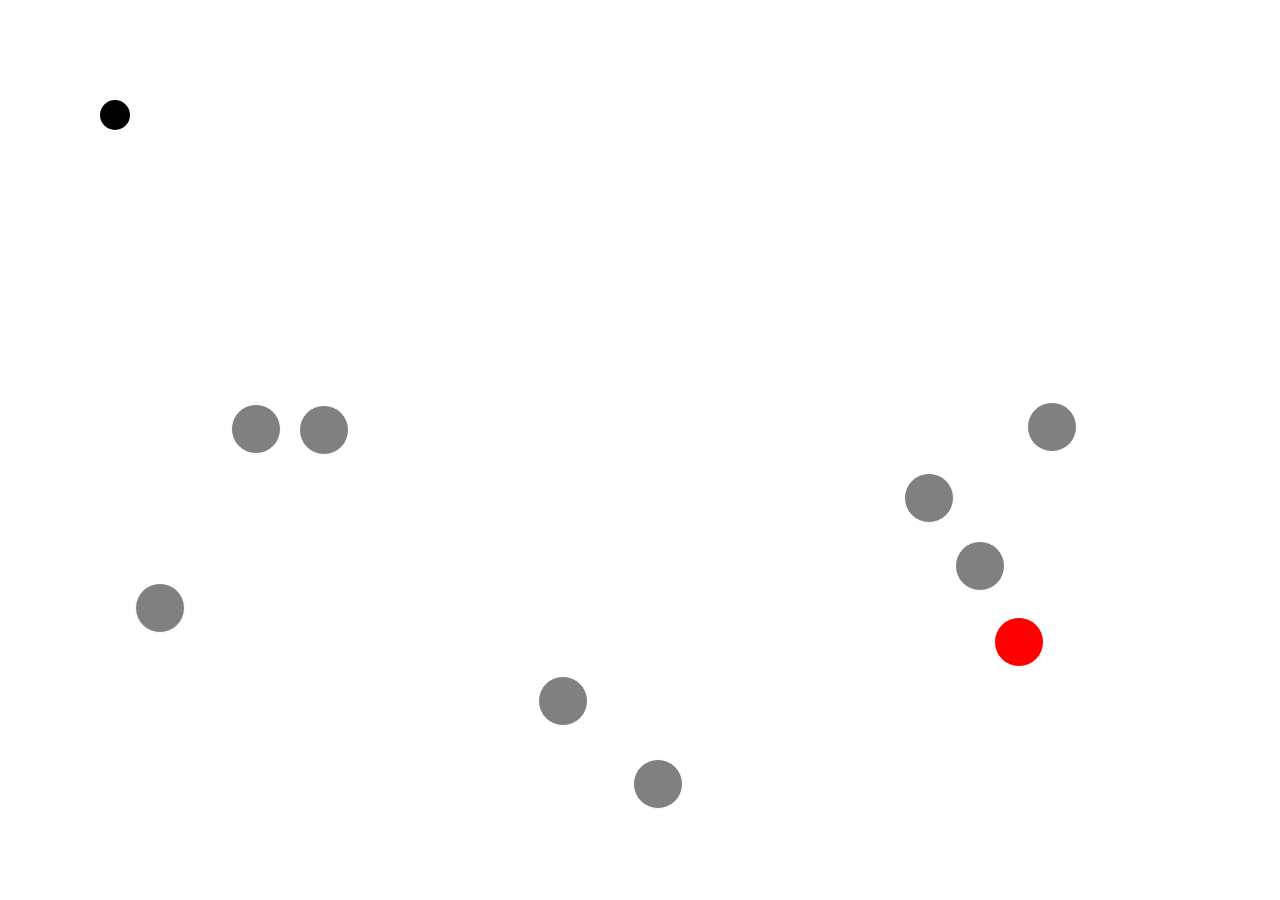
<file: BallInAHole/index.html>
<!DOCTYPE html>
<html lang="en">

<head>
    <meta charset="UTF-8">
    <meta name="viewport" content="width=device-width, initial-scale=1.0">
    <meta http-equiv="X-UA-Compatible" content="ie=edge">
    <title>Document</title>
    <link rel="stylesheet" href="style.css">
</head>

<body>
    <div class="game-wrap">

    </div>

    <script src="./Ball.js"></script>
    <script src="./Hole.js"></script>
    <script src="./Game.js"></script>
    <script src="./main.js"></script>
</body>

</html>
</file>
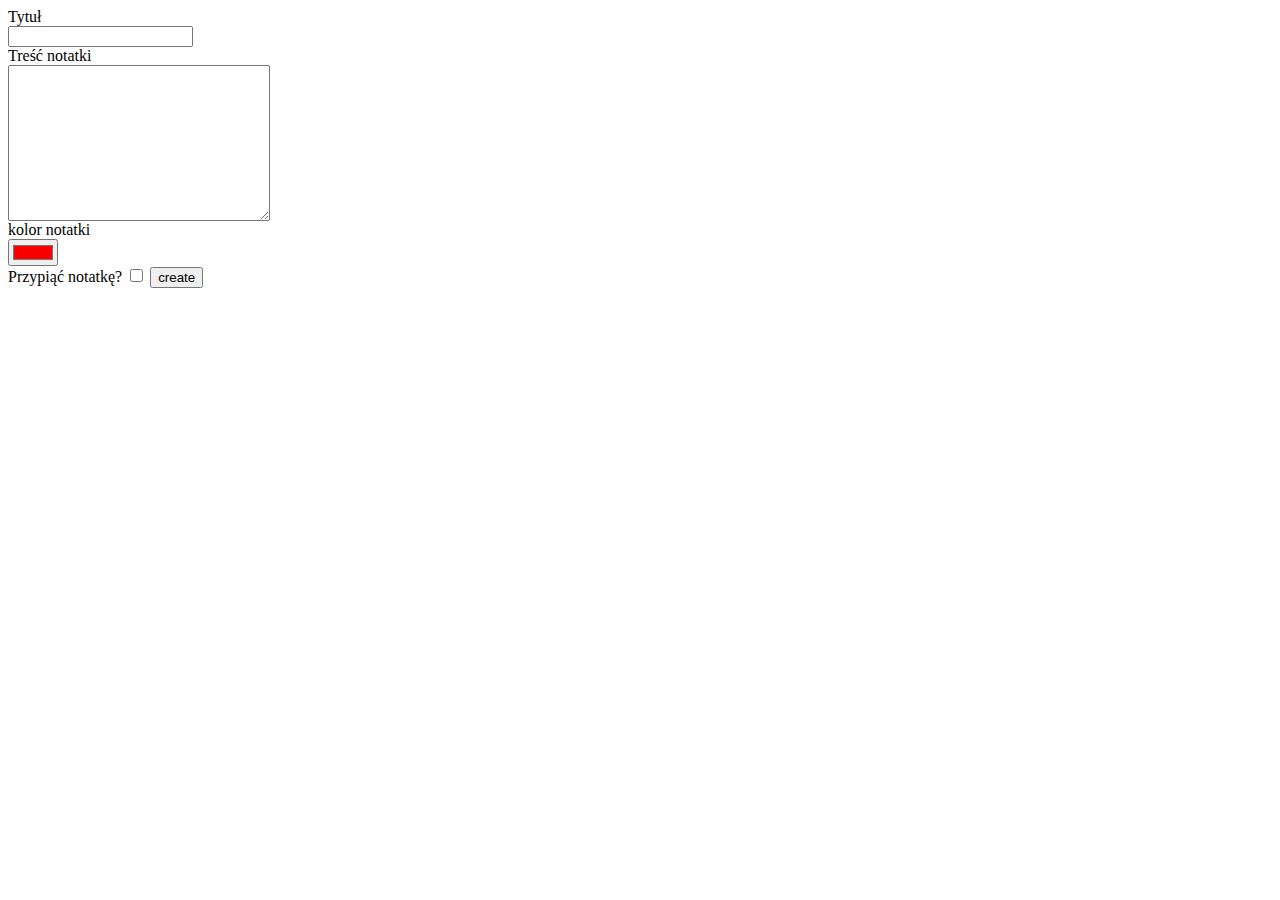
<file: NotePocket/index.html>
<!DOCTYPE html>
<html lang="en">
<head>
    <meta charset="UTF-8">
    <meta name="viewport" content="width=device-width, initial-scale=1.0">
    <meta http-equiv="X-UA-Compatible" content="ie=edge">
    <title>NodePocket</title>
    <link rel="stylesheet" href="style.css">
    <script src="Note.js" type="text/javascript"></script>
    <script src="main.js" type="text/javascript"></script>
</head>
<body>
    <form>
        <label for="title">Tytuł</label>
        <input type="text" id="title">
        <label for="text">Treść notatki</label>
        <textarea name="noteText" id="text" cols="30" rows="10"></textarea>
        <label for="color">kolor notatki</label>
        <input type="color" id="color" value="#fb0000">
        <label for="pinned">Przypiąć notatkę?</label>
        <input type="checkbox" id="pinned">
        <input type="submit" id="createInput" value="create">
    </form>
</body>
</html>
</file>
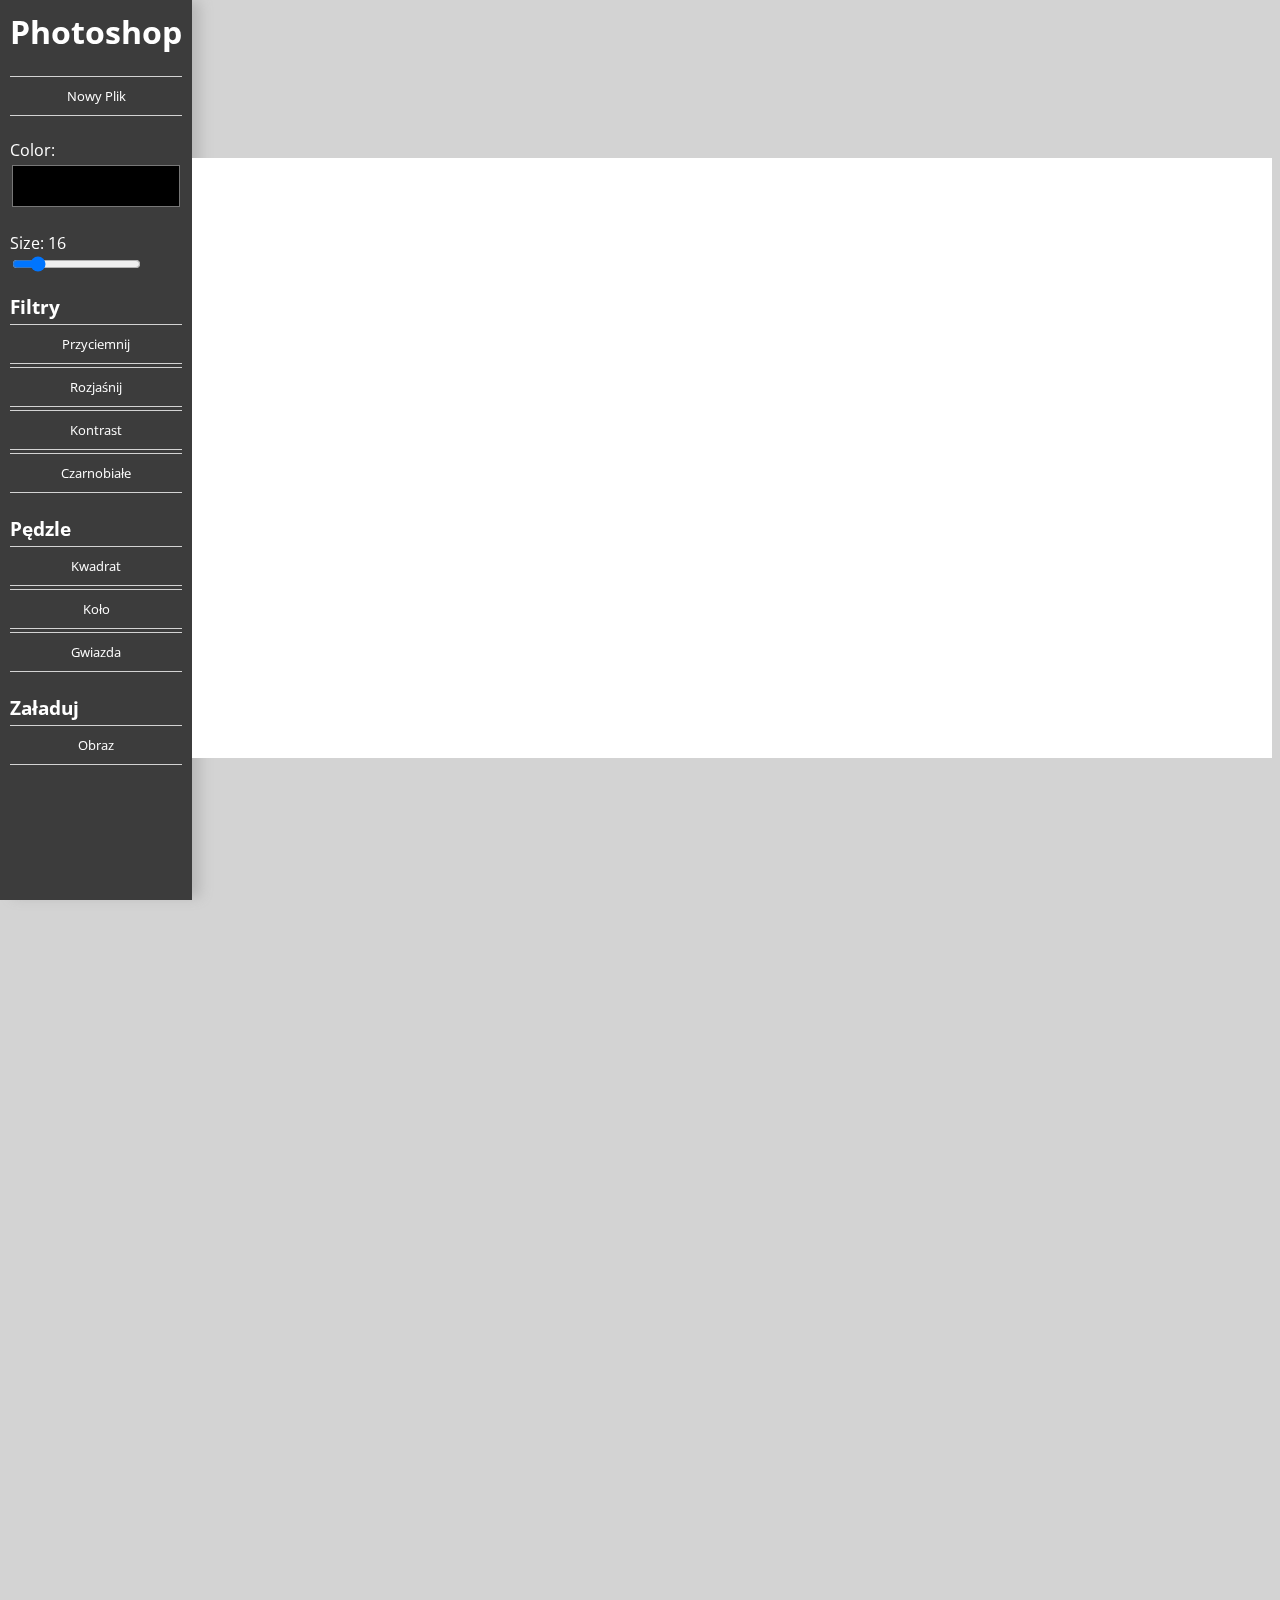
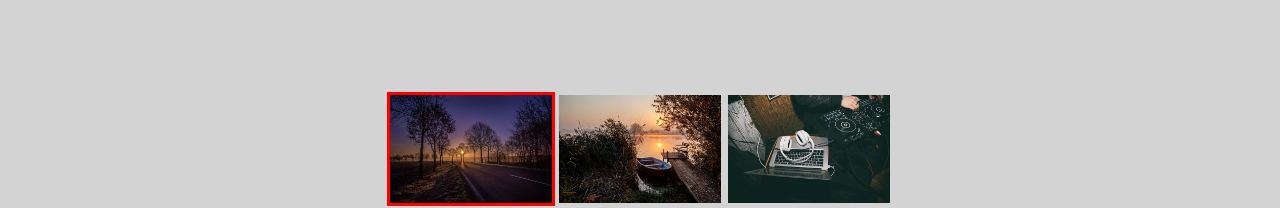
<file: Photoshop/index.html>
<!DOCTYPE html>
<html lang="en">

<head>
    <meta charset="UTF-8">
    <meta name="viewport" content="width=device-width, initial-scale=1.0">
    <meta http-equiv="X-UA-Compatible" content="ie=edge">
    <title>Document</title>
    <link href="https://fonts.googleapis.com/css?family=Open+Sans:400,600&display=swap&subset=latin-ext"
        rel="stylesheet">
    <link rel="stylesheet" href="style.css">
    <script src="Brush.js"></script>
    <script src="Photoshop.js"></script>
    <script src="main.js"></script>

</head>

<body>

    <nav class="nav-sticky">
        <h1>Photoshop</h1>
        <div class="control">
            <button id="clear">Nowy Plik</button>
        </div>
        <div class="control">
            <label for="color">Color: </label>
            <input type="color" id="color" name="color" value="#000000">
        </div>

        <div class="control">
            <label for="range" class="labelSize">Size: 16</label>
            <input type="range" id="range" name="range" value="16">
        </div>


        <div class="control">
            <h3>Filtry</h3>
            <button id="darken">Przyciemnij</button>
            <button id="brightnes">Rozjaśnij</button>
            <button id="contrast">Kontrast</button>
            <button id="black">Czarnobiałe</button>
        </div>
        <div class="control">
            <h3>Pędzle</h3>
            <button id="squareBtn">Kwadrat</button>
            <button id="circleBtn">Koło</button>
            <button id="starBtn">Gwiazda</button>
        </div>

        <div class="control">
            <h3>Załaduj</h3>
            <button id="imgBtn">Obraz</button>
        </div>
    </nav>
    <div class="imgChoose">
        <img src="img/testObraz.jpg" alt="" class="selectImg imgActive">
        <img src="img/boat.jpg" alt="" class="selectImg">
        <img src="img/dj.jpg" alt="" class="selectImg">
    </div>

    <canvas id="canvas" height="600"></canvas>


</html>
</file>
<file: BallInAHole/style.css>
* {
    margin: 0;
    padding: 0;
    box-sizing: border-box;
}

.game-wrap {
    height: 100vh;
    width: 100%;
    overflow: hidden;
}

.ball {
    background: black;
    position: absolute;
    border-radius: 50%;
    z-index: 9999;
}

.hole {
    background: gray;
    position: absolute;
    border-radius: 50%;
    border: 1px solid #fff;
}

.hole.active {
    background: red;
}

.game-panel {
    position: fixed;
    top: 0;
    left: 0;
    height: 100vh;
    width: 100%;
    background: rgba(0, 0, 0, .7);
    z-index: 999999;
    display: flex;
    justify-content: center;
    align-items: center;
}

.time {
    font-size: 22px;
    text-align: center;
    color: #fff;

}
</file>
<file: NotePocket/style.css>
input[type="text"], textarea, input[type="color"]{
    display: block;
}
</file>
<file: Photoshop/style.css>
* {
    box-sizing: border-box;
    font-family: 'Open Sans', sans-serif;
    color: white;
}

.cursor {
    background: rgba(00, 00, 00, );
}

body {
    background: lightgray;
    overflow: hidden;
    display: flex;
    justify-content: flex-end;
    align-items: center;
    height: 100vh;
    position: relative;
}

h1 {
    margin: 0;
    padding: 10px;
    background: #3C3C3C;
    color: #fff;
}

h3 {
    margin: 0;
    margin-bottom: 5px;
}

.nav-sticky {
    position: fixed;
    left: 0;
    top: 0;
    box-shadow: 10px -1px 12px -2px rgba(184, 184, 184, 1);
    height: 100%;
    background: #3C3C3C;
}

button {
    display: block;
    background: transparent;
    width: 100%;
    padding: 10px;
    border: 0;
    margin: 3px 0;
    color: white;
    border-bottom: 1px solid lightgray;
    border-top: 1px solid lightgray;
}

input[type="color"] {
    border: none;
    background-color: transparent;
    width: 100%;
    padding: 0;
    height: 50px;
    outline: none;
}

input[type="range"] {
    display: block;
}

main {
    margin-top: 140px;
}

#canvas {
    background: #fff;
    position: relative;
    display: block;
}

.brush {
    width: 10px;
    height: 10px;
    background: red;
    position: absolute;
    transform: translate(-50%, -50%);

}

.square-brush {
    border-radius: 0;
}

.circle-brush {
    border-radius: 50%;
}

.imgChoose {
    position: absolute;
    display: flex;
    width: 500px;
    left: 50%;
    bottom: -100%;
    transform: translateX(-50%);
    transition: 0.5s bottom;
    justify-content: space-between;
    z-index: 9;
}

.imgChoose.active {
    bottom: 50px;
}

.selectImg {
    display: block;
    width: 32.3333%;
    box-shadow: 0;
    margin: 5px 0px;
}

.imgActive {
    box-shadow: 0px 0px 0px 3px rgba(255, 0, 0, 1);
}

.control {
    padding: 10px 10px;
}
</file>
